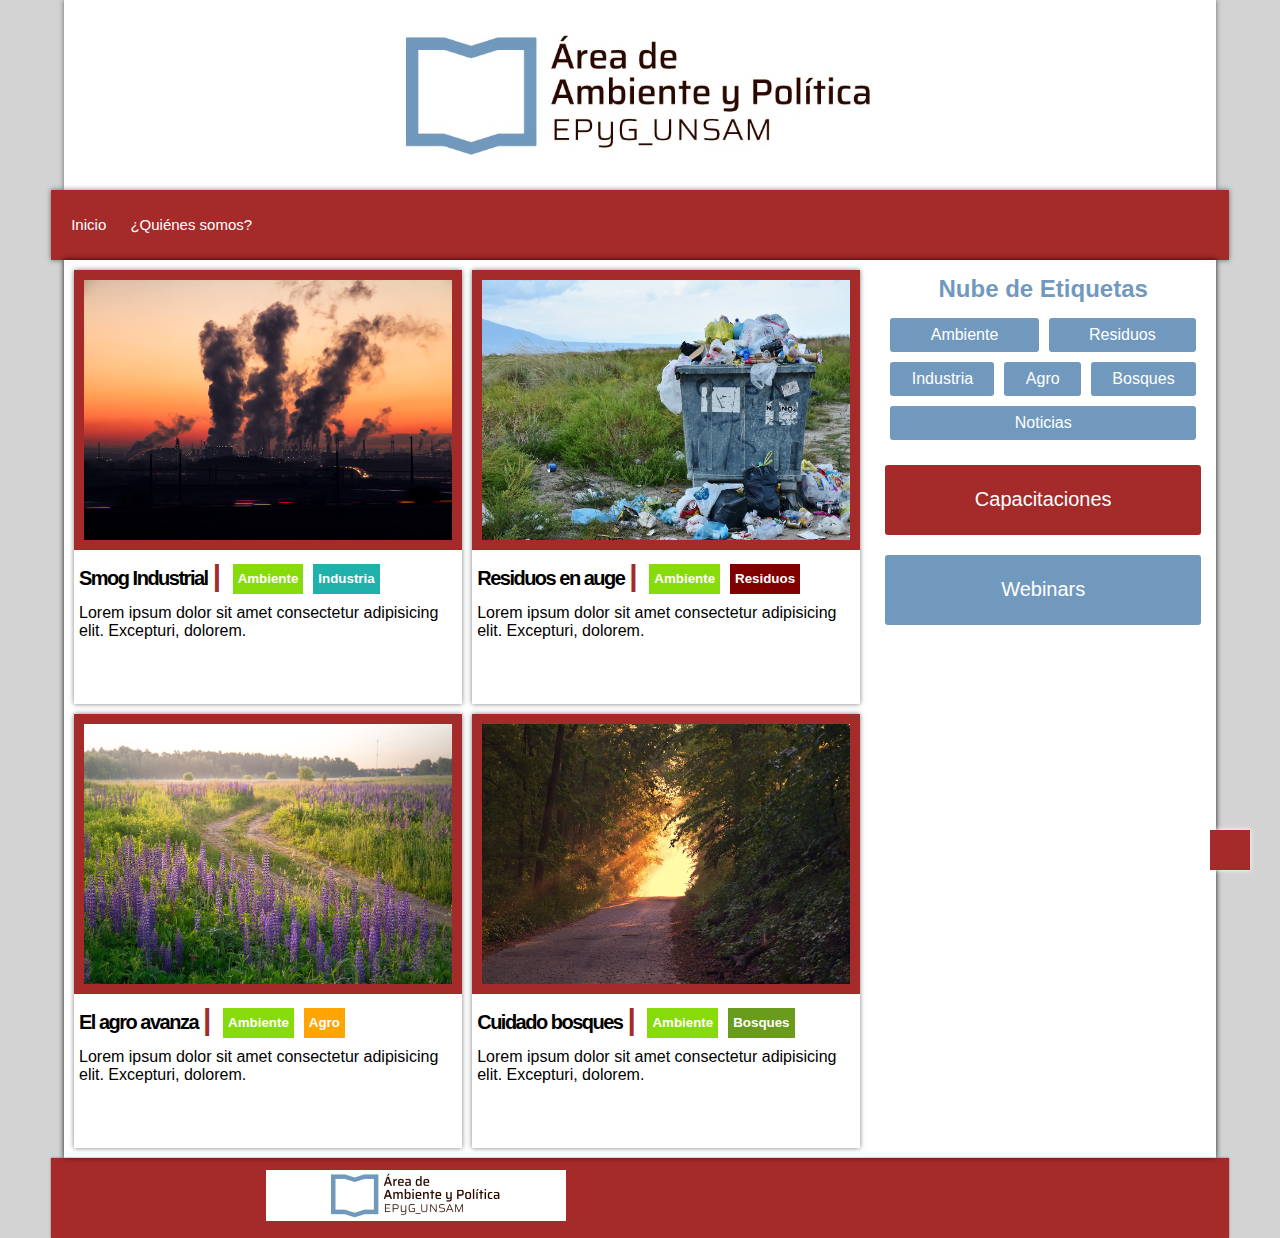
<file: index.html>
<!DOCTYPE html>
<html lang="es">
<head>
    <meta charset="UTF-8">
    <meta name="viewport" content="width=device-width, initial-scale=1.0">
    <link rel="stylesheet" href="https://cdnjs.cloudflare.com/ajax/libs/font-awesome/6.4.2/css/all.min.css" integrity="sha512-z3gLpd7yknf1YoNbCzqRKc4qyor8gaKU1qmn+CShxbuBusANI9QpRohGBreCFkKxLhei6S9CQXFEbbKuqLg0DA==" crossorigin="anonymous" referrerpolicy="no-referrer" />
    <link rel="shortcut icon" href="img/unsam-aap-2.jpg" type="image/x-icon">
    <link rel="stylesheet" href="style.css">
    <title>Inicio</title>
</head>
<body>
    <header>
        <a href="index.html"><img src="img/poratda-nueva-disec3b1o-blanco-centrado.jpg" alt="aap-logo"></a>
    </header>    
    <nav>
        <div class="hamburguesa">
            <a href=""><i class="fa-solid fa-bars"></i></a>
        </div>
        <ul>
            <li> <a href="index.html">Inicio</a></li>
            <li> <a href="pages/quienes-somos.html">¿Quiénes somos?</a></li>
            <!-- <li class="li-1"> <a href="pages/publicaciones.html">Publicaciones</li>
            <li class="li-2"> <a href="pages/webinars.html">Webinars</a>
            <li class="li-3"> <a href="pages/que-esta-pasando.html">¿Qué está pasando?</a></li>
            <li class="li-4"> <a href="pages/contacto.html">Contacto</a></li> -->
        </ul>
    </nav>       
    <div class="contenedor">
        <div class="main-index">
            <div class="section-index">
                <div class="item item1">
                    <img src="img/imagen1.png" alt="img1">
                    <div class="encabezado"><h2>Smog Industrial</h2><div class="barra">|</div><button class="etiqueta1">Ambiente</button><button class="etiqueta2">Industria</button></div>
                    <p class="p-index">Lorem ipsum dolor sit amet consectetur adipisicing elit. Excepturi, dolorem.</p>
                </div>
                <div class="item item2">
                    <img src="img/imagen2.jpg" alt="img2">
                    <div class="encabezado"><h2>Residuos en auge</h2><div class="barra">|</div><button class="etiqueta1">Ambiente</button><button class="etiqueta3">Residuos</button></div>
                    <p class="p-index">Lorem ipsum dolor sit amet consectetur adipisicing elit. Excepturi, dolorem.</p>
                </div>
                <div class="item item3">
                    <img src="img/imagen3.jpg" alt="img3">
                    <div class="encabezado"><h2>El agro avanza</h2><div class="barra">|</div><button class="etiqueta1">Ambiente</button><button class="etiqueta4">Agro</button></div>
                    <p class="p-index">Lorem ipsum dolor sit amet consectetur adipisicing elit. Excepturi, dolorem.</p>
                </div>
                <div class="item item4">
                    <img src="img/imagen4.jpg" alt="img4">
                    <div class="encabezado"><h2>Cuidado bosques</h2><div class="barra">|</div><button class="etiqueta1">Ambiente</button><button class="etiqueta5">Bosques</button></div>
                    <p class="p-index">Lorem ipsum dolor sit amet consectetur adipisicing elit. Excepturi, dolorem.</p>
                </div>
            </div>
            <div class="aside-index">
                <div class="item-a item-a1">
                    <h2>Nube de Etiquetas</h2>
                    <div class="list">
                        <div class="item-l"><a href="#">Ambiente</a></div>
                        <div class="item-l"><a href="#">Residuos</a></div>
                        <div class="item-l"><a href="#">Industria</a></div>
                        <div class="item-l"><a href="#">Agro</a></div>
                        <div class="item-l"><a href="#">Bosques</a></div>
                        <div class="item-l"><a href="#">Noticias</a></div>
                    </div>
                </div>
                <div class="item-a item-a2">
                    Capacitaciones
                </div>
                <div class="item-a item-a3">
                    Webinars
                </div>
                <div class="item-a item-a4">
                    <iframe width="100%" height="auto" src="https://www.youtube.com/embed/QEti0YN7IKw" title="YouTube video player" frameborder="0" allow="accelerometer; autoplay; clipboard-write; encrypted-media; gyroscope; picture-in-picture; web-share" allowfullscreen></iframe>
                    <br><br>
                    <iframe width="100%" height="auto" src="https://www.youtube.com/embed/agYvNDnLb8A" title="YouTube video player" frameborder="0" allow="accelerometer; autoplay; clipboard-write; encrypted-media; gyroscope; picture-in-picture; web-share" allowfullscreen></iframe>
                    <br><br>
                    <iframe width="100%" height="auto" src="https://www.youtube.com/embed/M_p-uj0Cr7g" title="YouTube video player" frameborder="0" allow="accelerometer; autoplay; clipboard-write; encrypted-media; gyroscope; picture-in-picture; web-share" allowfullscreen></iframe>
                </div>
            </div>
        </div>
    </div>
    <footer>
        <a href="index.html"><img src="img/poratda-nueva-disec3b1o-blanco-centrado.jpg" alt="aap-logo"></a>
        <div class="redes">
            <a href="#"><i class="fa-brands fa-facebook"></i></a>
            <a href="#"><i class="fa-brands fa-instagram"></i></a>
            <a href="#"><i class="fa-brands fa-google"></i></a>
        </div>
    </footer>
    <a href="#" class="subir">
        <i class="fa-solid fa-angle-up"></i>
    </a>        
</body>
</html>
</file>
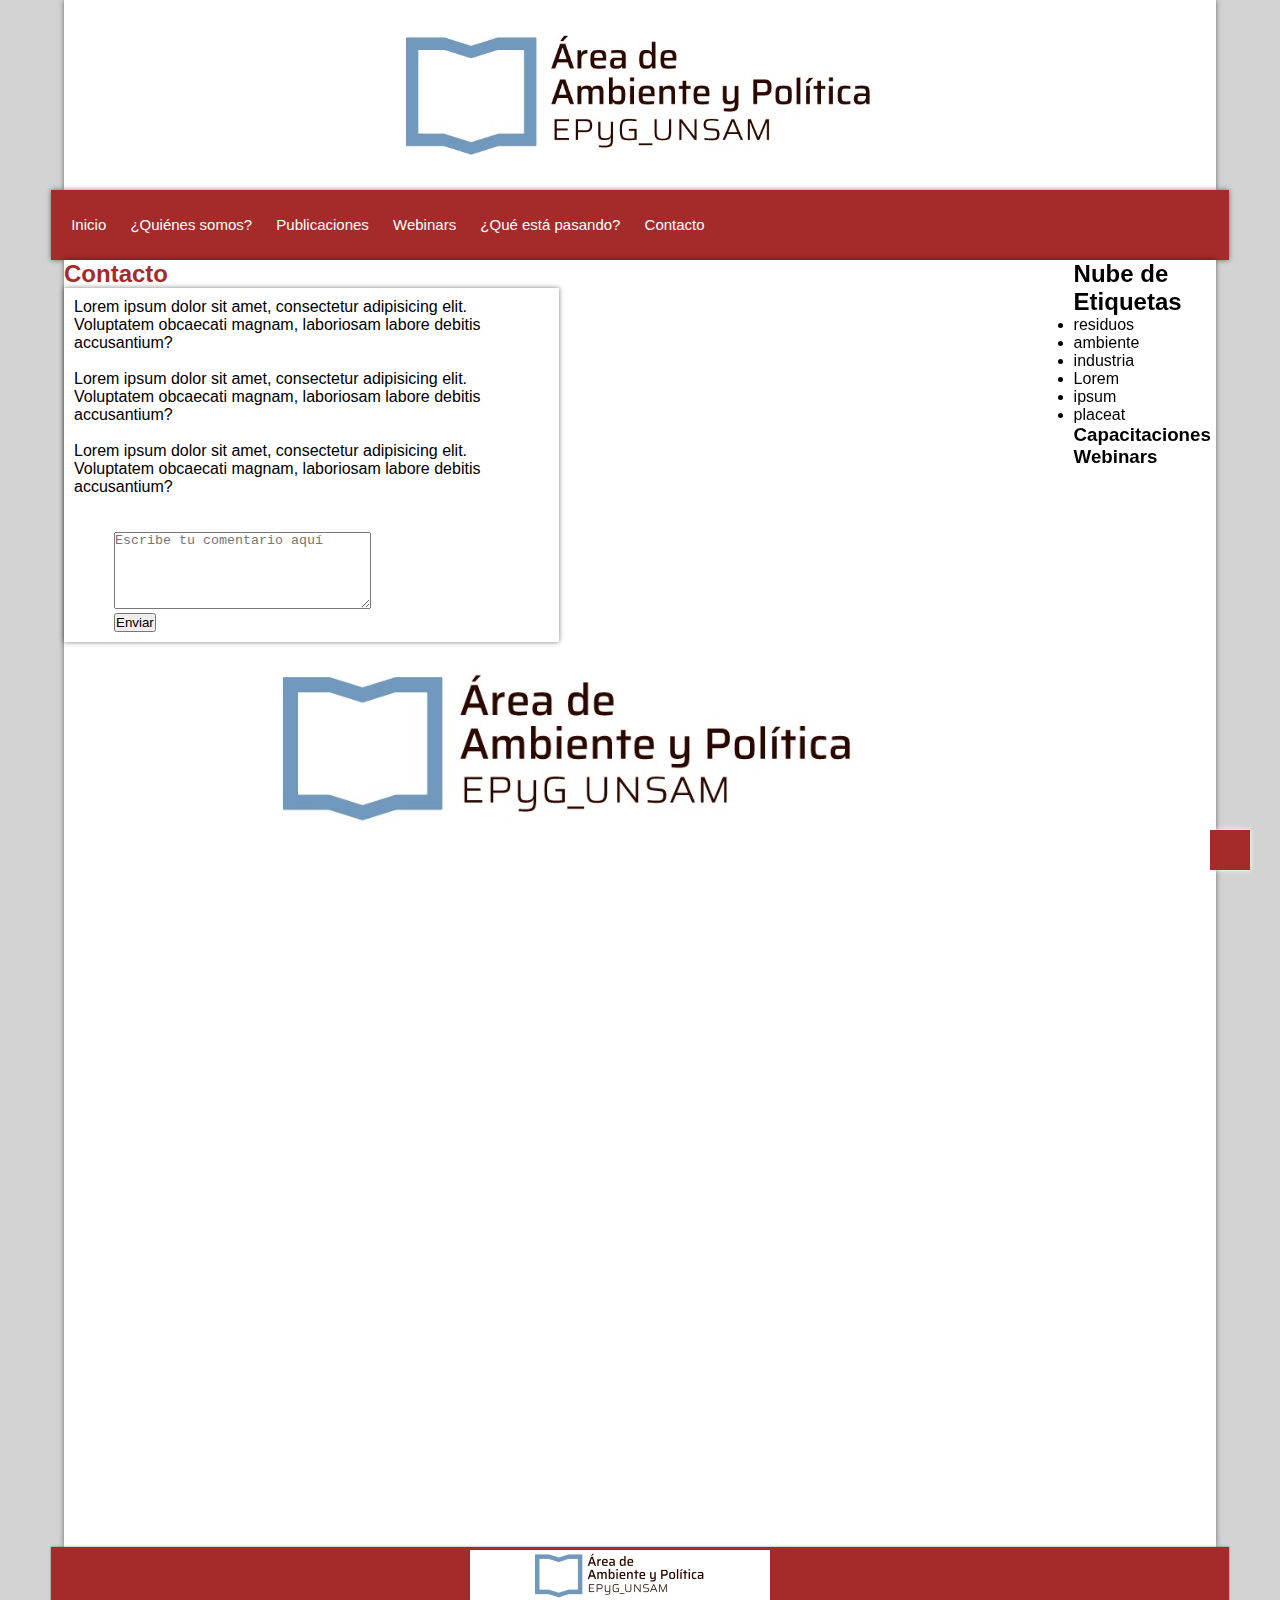
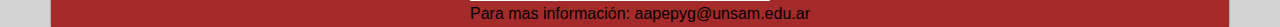
<file: pages/contacto.html>
<!DOCTYPE html>
<html lang="en">
<head>
    <meta charset="UTF-8">
    <meta name="viewport" content="width=device-width, initial-scale=1.0">
    <title>Contacto</title>
    <link rel="stylesheet" href="https://cdnjs.cloudflare.com/ajax/libs/font-awesome/6.4.2/css/all.min.css" integrity="sha512-z3gLpd7yknf1YoNbCzqRKc4qyor8gaKU1qmn+CShxbuBusANI9QpRohGBreCFkKxLhei6S9CQXFEbbKuqLg0DA==" crossorigin="anonymous" referrerpolicy="no-referrer" />
    <link rel="stylesheet" href="../style.css">
</head>
<body>
    <header>
        <a href="index.html"><img src="../img/poratda-nueva-disec3b1o-blanco-centrado.jpg" alt="aap-logo"></a>
    </header>    
    <nav>
        <ul>
            <li> <a href="../index.html">Inicio</a></li>
            <li> <a href="quienes-somos.html">¿Quiénes somos?</a></li>
            <li> <a href="publicaciones.html">Publicaciones</li>
            <li> <a href="webinars.html">Webinars</a>
            <li> <a href="que-esta-pasando.html">¿Qué está pasando?</a></li>
            <li> <a href="contacto.html">Contacto</a></li>
        </ul>
    </nav>
    <div class="contenedor">      
        <main class="contacto">
            <h2 class="titulo-contacto">Contacto</h2>
           <section class="section-contacto">            
                <div class="articulo-contacto">                    
                    <div class="facebook-contacto">
                        <i class="fa-brands fa-facebook"></i>
                    </div>                    
                    <p class="p-contacto">Lorem ipsum dolor sit amet, consectetur adipisicing elit. Voluptatem obcaecati magnam, laboriosam labore debitis accusantium?</p>
                    <br>
                    <div class="instagram-contacto">
                        <i class="fa-brands fa-instagram"></i>
                    </div>                    
                    <p class="p-contacto">Lorem ipsum dolor sit amet, consectetur adipisicing elit. Voluptatem obcaecati magnam, laboriosam labore debitis accusantium?</p>
                    <br> 
                    <div>
                        <i class="fa-brands fa-google"></i>
                    </div>                   
                    <p class="p-contacto">Lorem ipsum dolor sit amet, consectetur adipisicing elit. Voluptatem obcaecati magnam, laboriosam labore debitis accusantium?</p>
                    <br><br>
                    <form style="padding-left: 40px;" method="post" enctype="text/plain">
                        <textarea name="areadetexto" id="" cols="30" rows="5" placeholder="Escribe tu comentario aquí"></textarea>
                        <br>
                        <input type="submit" value="Enviar">
                    </form>           
                </div>
                <article>
                    <img class="imgart-contacto"src="../img/poratda-nueva-disec3b1o-blanco-centrado.jpg" alt="aap-logo">
                    <br><br>
                    <iframe class="map" src="https://www.google.com/maps/embed?pb=!1m18!1m12!1m3!1d3284.985917853458!2d-58.52870462468118!3d-34.57922287296308!2m3!1f0!2f0!3f0!3m2!1i1024!2i768!4f13.1!3m3!1m2!1s0x95bcb7a0aa3c4417%3A0xc6845f0f1924fcf5!2sEdificio%20de%20Gobierno%20UNSAM!5e0!3m2!1ses-419!2sar!4v1692729821139!5m2!1ses-419!2sar" width="600" height="450" style="border:0;" allowfullscreen="" loading="lazy" referrerpolicy="no-referrer-when-downgrade"></iframe>
                    <br><br> 
                </article>
            </section>       
        </main>
        <aside>
            <div class="asideHead">
                <h2>Nube de Etiquetas</h2>
            </div>    
            <div class="contenedorNube">
                <ul class="cloud">
                    <li class="tamaño1">residuos</li>
                    <li class="tamaño2">ambiente</li>
                    <li class="tamaño3">industria</li>
                    <li class="tamaño4">Lorem</li>
                    <li class="tamaño5">ipsum</li>
                    <li class="tamaño6">placeat</li>
                </ul>
            </div>
            <div class="capacitaciones">                 
                <h3>Capacitaciones</h3>
            </div>
            <div class="webinars">                 
                <h3>Webinars</h3>
            </div>
            <div class="video">
                <iframe width="100%" height="auto" src="https://www.youtube.com/embed/QEti0YN7IKw" title="YouTube video player" frameborder="0" allow="accelerometer; autoplay; clipboard-write; encrypted-media; gyroscope; picture-in-picture; web-share" allowfullscreen></iframe>
                <br><br>
                <iframe width="100%" height="auto" src="https://www.youtube.com/embed/agYvNDnLb8A" title="YouTube video player" frameborder="0" allow="accelerometer; autoplay; clipboard-write; encrypted-media; gyroscope; picture-in-picture; web-share" allowfullscreen></iframe>
                <br><br>
                <iframe width="100%" height="auto" src="https://www.youtube.com/embed/M_p-uj0Cr7g" title="YouTube video player" frameborder="0" allow="accelerometer; autoplay; clipboard-write; encrypted-media; gyroscope; picture-in-picture; web-share" allowfullscreen></iframe>
            </div>
        </aside>
    </div>    
    <footer>
         <div>
             <a href="index.html"><img src="../img/poratda-nueva-disec3b1o-blanco-centrado.jpg" alt="aap-logo"></a>
             <p>Para mas información: aapepyg@unsam.edu.ar</p>
         </div>
     </footer>
     <a href="#" class="subir">
         <i class="fa-solid fa-angle-up"></i>
     </a>        
</body>
</html>
</file>
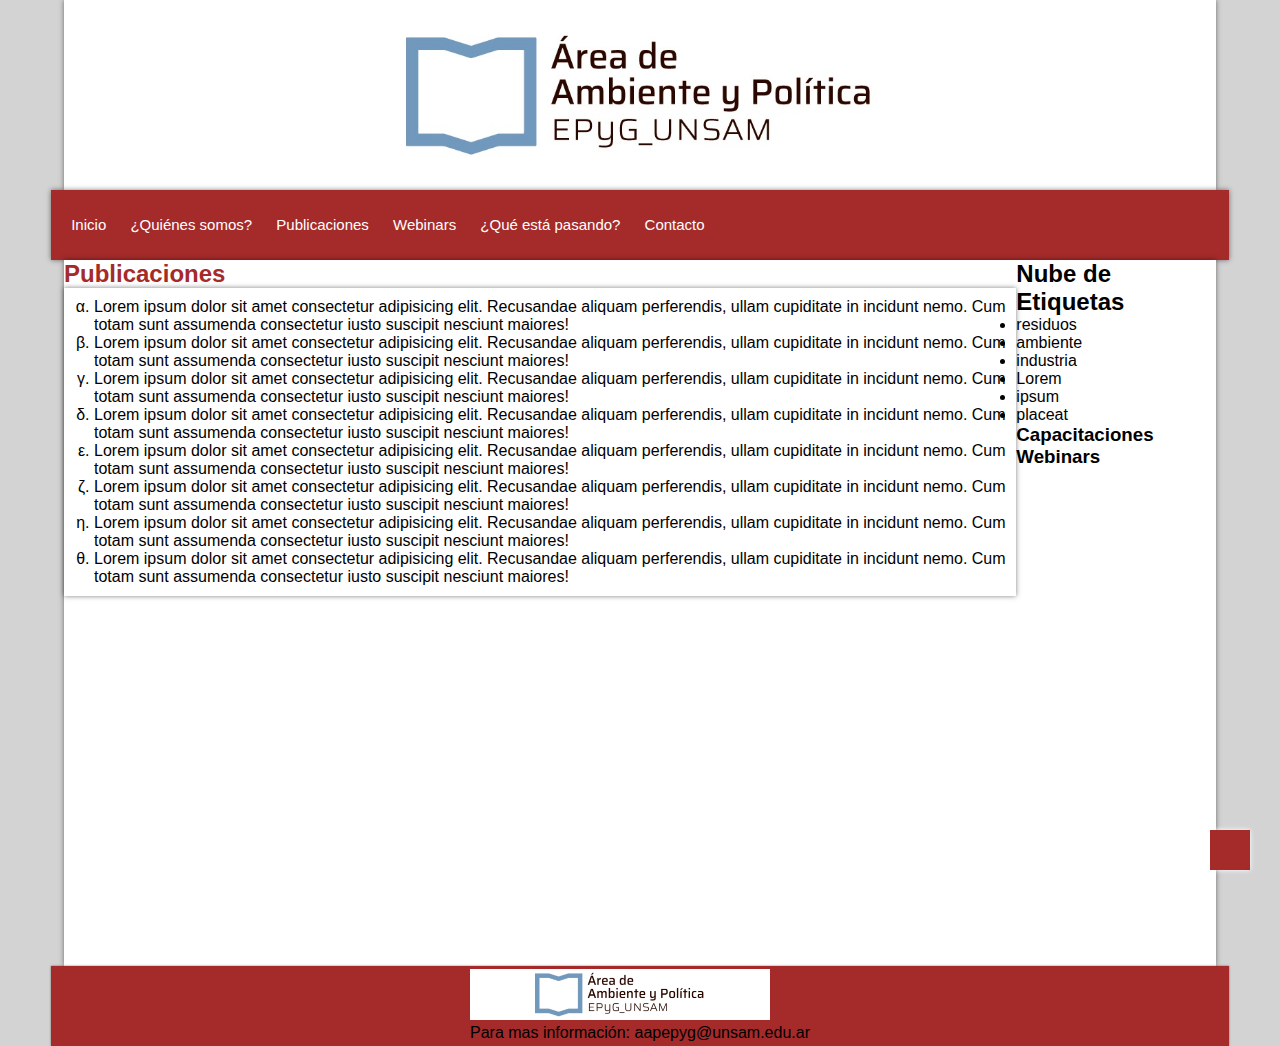
<file: pages/publicaciones.html>
<!DOCTYPE html>
<html lang="en">
<head>
    <meta charset="UTF-8">
    <meta name="viewport" content="width=device-width, initial-scale=1.0">
    <title>Publicaciones</title>
    <link rel="stylesheet" href="https://cdnjs.cloudflare.com/ajax/libs/font-awesome/6.4.2/css/all.min.css" integrity="sha512-z3gLpd7yknf1YoNbCzqRKc4qyor8gaKU1qmn+CShxbuBusANI9QpRohGBreCFkKxLhei6S9CQXFEbbKuqLg0DA==" crossorigin="anonymous" referrerpolicy="no-referrer" />
    <link rel="stylesheet" href="../style.css">
</head>
<body>
    <header>
        <a href="../index.html"><img class="logo" src="../img/poratda-nueva-disec3b1o-blanco-centrado.jpg" alt="aap-logo"></a>
    </header>    
    <nav>
        <ul>
            <li> <a href="../index.html">Inicio</a></li>
            <li> <a href="quienes-somos.html">¿Quiénes somos?</a></li>
            <li> <a href="publicaciones.html">Publicaciones</li>
            <li> <a href="webinars.html">Webinars</a>
            <li> <a href="que-esta-pasando.html">¿Qué está pasando?</a></li>
            <li> <a href="contacto.html" >Contacto</a></li>
        </ul>
    </nav>
    <div class="contenedor">      
        <main>
            <h2 style="color: brown">Publicaciones</h2>
            <section>
                <div class="articulo-publi">
                    <ul class="ul-publi">
                        <li class="list-publi">Lorem ipsum dolor sit amet consectetur adipisicing elit. Recusandae aliquam perferendis, ullam cupiditate in incidunt nemo. Cum totam sunt assumenda consectetur iusto suscipit nesciunt maiores!</li>
                        <li class="list-publi">Lorem ipsum dolor sit amet consectetur adipisicing elit. Recusandae aliquam perferendis, ullam cupiditate in incidunt nemo. Cum totam sunt assumenda consectetur iusto suscipit nesciunt maiores!</li>
                        <li class="list-publi">Lorem ipsum dolor sit amet consectetur adipisicing elit. Recusandae aliquam perferendis, ullam cupiditate in incidunt nemo. Cum totam sunt assumenda consectetur iusto suscipit nesciunt maiores!</li>
                        <li class="list-publi">Lorem ipsum dolor sit amet consectetur adipisicing elit. Recusandae aliquam perferendis, ullam cupiditate in incidunt nemo. Cum totam sunt assumenda consectetur iusto suscipit nesciunt maiores!</li>
                        <li class="list-publi">Lorem ipsum dolor sit amet consectetur adipisicing elit. Recusandae aliquam perferendis, ullam cupiditate in incidunt nemo. Cum totam sunt assumenda consectetur iusto suscipit nesciunt maiores!</li>
                        <li class="list-publi">Lorem ipsum dolor sit amet consectetur adipisicing elit. Recusandae aliquam perferendis, ullam cupiditate in incidunt nemo. Cum totam sunt assumenda consectetur iusto suscipit nesciunt maiores!</li>
                        <li class="list-publi">Lorem ipsum dolor sit amet consectetur adipisicing elit. Recusandae aliquam perferendis, ullam cupiditate in incidunt nemo. Cum totam sunt assumenda consectetur iusto suscipit nesciunt maiores!</li>
                        <li class="list-publi">Lorem ipsum dolor sit amet consectetur adipisicing elit. Recusandae aliquam perferendis, ullam cupiditate in incidunt nemo. Cum totam sunt assumenda consectetur iusto suscipit nesciunt maiores!</li>
                    </ul>
                </div>
            </section>       
        </main>
        <aside>
            <div class="asideHead">
                <h2>Nube de Etiquetas</h2>
            </div>    
            <div class="contenedorNube">
                <ul class="cloud">
                    <li class="tamaño1">residuos</li>
                    <li class="tamaño2">ambiente</li>
                    <li class="tamaño3">industria</li>
                    <li class="tamaño4">Lorem</li>
                    <li class="tamaño5">ipsum</li>
                    <li class="tamaño6">placeat</li>
                </ul>
            </div>
            <div class="capacitaciones">                 
                <h3>Capacitaciones</h3>
            </div>
            <div class="webinars">                 
                <h3>Webinars</h3>
            </div>
            <div class="video">
                <iframe width="100%" height="auto" src="https://www.youtube.com/embed/QEti0YN7IKw" title="YouTube video player" frameborder="0" allow="accelerometer; autoplay; clipboard-write; encrypted-media; gyroscope; picture-in-picture; web-share" allowfullscreen></iframe>
                <br><br>
                <iframe width="100%" height="auto" src="https://www.youtube.com/embed/agYvNDnLb8A" title="YouTube video player" frameborder="0" allow="accelerometer; autoplay; clipboard-write; encrypted-media; gyroscope; picture-in-picture; web-share" allowfullscreen></iframe>
                <br><br>
                <iframe width="100%" height="auto" src="https://www.youtube.com/embed/M_p-uj0Cr7g" title="YouTube video player" frameborder="0" allow="accelerometer; autoplay; clipboard-write; encrypted-media; gyroscope; picture-in-picture; web-share" allowfullscreen></iframe>
            </div>
        </aside>
    </div>
    <footer>
        <div>
            <a href="index.html"><img src="../img/poratda-nueva-disec3b1o-blanco-centrado.jpg" alt="aap-logo"></a>
            <p>Para mas información: aapepyg@unsam.edu.ar</p>
        </div>
    </footer>
    <a href="#" class="subir">
        <i class="fa-solid fa-angle-up"></i>
    </a>     
</body>
</html>
</file>
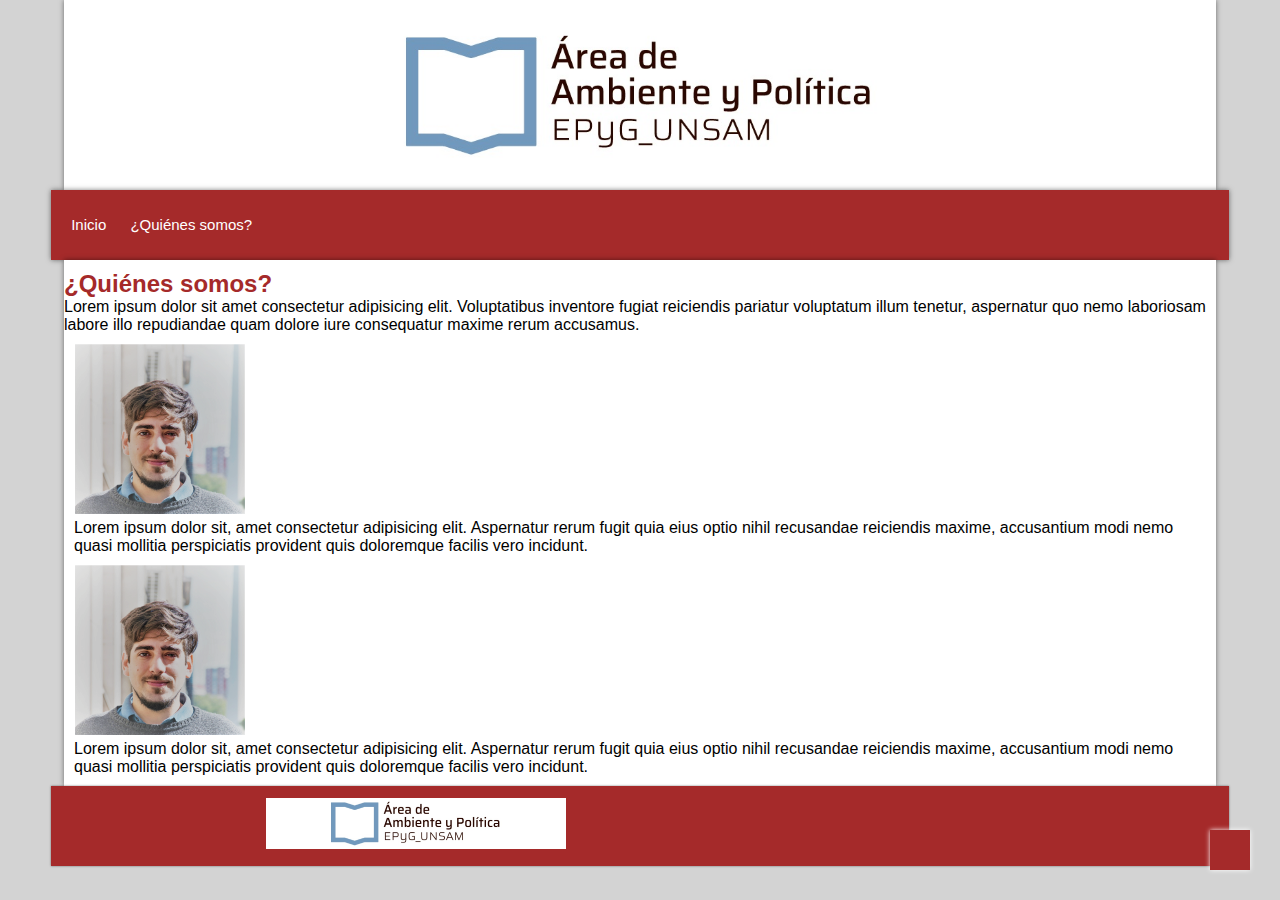
<file: pages/quienes-somos.html>
<!DOCTYPE html>
<html lang="en">
<head>
    <meta charset="UTF-8">
    <meta name="viewport" content="width=device-width, initial-scale=1.0">
    <title>Quiénes Somos</title>
    <link rel="stylesheet" href="https://cdnjs.cloudflare.com/ajax/libs/font-awesome/6.4.2/css/all.min.css" integrity="sha512-z3gLpd7yknf1YoNbCzqRKc4qyor8gaKU1qmn+CShxbuBusANI9QpRohGBreCFkKxLhei6S9CQXFEbbKuqLg0DA==" crossorigin="anonymous" referrerpolicy="no-referrer" />
    <!-- BS 5.1 Inicia -->
    <link href="https://cdn.jsdelivr.net/npm/bootstrap@5.1.3/dist/css/bootstrap.min.css" rel="stylesheet" integrity="sha384-1BmE4kWBq78iYhFldvKuhfTAU6auU8tT94WrHftjDbrCEXSU1oBoqyl2QvZ6jIW3" crossorigin="anonymous">
    <!-- BS 5.1 Finaliza -->
    <link rel="stylesheet" href="../style.css">
</head>
<body>
    <header>
        <a href="../index.html"><img class="logo" src="../img/poratda-nueva-disec3b1o-blanco-centrado.jpg" alt="aap-logo"></a>
    </header>    
    <nav>
        <ul>
            <li> <a href="../index.html">Inicio</a></li>
            <li> <a href="quienes-somos.html">¿Quiénes somos?</a></li>
            <!-- <li> <a href="publicaciones.html">Publicaciones</li>
            <li> <a href="webinars.html">Webinars</a>
            <li> <a href="que-esta-pasando.html">¿Qué está pasando?</a></li>
            <li> <a href="contacto.html" >Contacto</a></li> -->
        </ul>
    </nav>
    <div class="contenedor">      
        <div class="main-quienes">
            <div class="container-fluid header">
                <div class="row">
                    <div class="col-sm-12 somos">
                        <h2>¿Quiénes somos?</h2>
                        <p>Lorem ipsum dolor sit amet consectetur adipisicing elit. Voluptatibus inventore fugiat reiciendis pariatur voluptatum illum tenetur, aspernatur quo nemo laboriosam labore illo repudiandae quam dolore iure consequatur maxime rerum accusamus.</p>
                    </div>
                    <div class="row border border-dark border-4 container align-items-center mx-auto container1">
                        <div class="col-sm-3 img1">
                            <img src="../img/4x4 - Cenit.png" alt="img1" class="img-fluid">
                        </div>
                        <div class="col-sm-9 p1">
                            <p>Lorem ipsum dolor sit, amet consectetur adipisicing elit. Aspernatur rerum fugit quia eius optio nihil recusandae reiciendis maxime, accusantium modi nemo quasi mollitia perspiciatis provident quis doloremque facilis vero incidunt.</p>
                        </div>
                    </div>
                    <div class="row border border-dark border-4 container align-items-center mx-auto container2">
                        <div class="col-sm-3 img1">
                            <img src="../img/4x4 - Cenit.png" alt="img1" class="img-fluid">
                        </div>
                        <div class="col-sm-9 p1">
                            <p>Lorem ipsum dolor sit, amet consectetur adipisicing elit. Aspernatur rerum fugit quia eius optio nihil recusandae reiciendis maxime, accusantium modi nemo quasi mollitia perspiciatis provident quis doloremque facilis vero incidunt.</p>
                        </div>
                    </div>
                </div>
            </div>
        </div>        
    </div>
    <footer>
        <a href="index.html"><img src="../img/poratda-nueva-disec3b1o-blanco-centrado.jpg" alt="aap-logo"></a>
        <div class="redes">
            <a href="#"><i class="fa-brands fa-facebook"></i></a>
            <a href="#"><i class="fa-brands fa-instagram"></i></a>
            <a href="#"><i class="fa-brands fa-google"></i></a>
        </div>
    </footer>
    <a href="#" class="subir">
        <i class="fa-solid fa-angle-up"></i>
    </a>
    <!-- Inicia BS 5.1 Bundle-->
    <script src="https://cdn.jsdelivr.net/npm/bootstrap@5.1.3/dist/js/bootstrap.bundle.min.js" integrity="sha384-ka7Sk0Gln4gmtz2MlQnikT1wXgYsOg+OMhuP+IlRH9sENBO0LRn5q+8nbTov4+1p" crossorigin="anonymous"></script>
    <!-- Finaliza BS 5.1 Bundle-->         
</body>
</html>
</file>
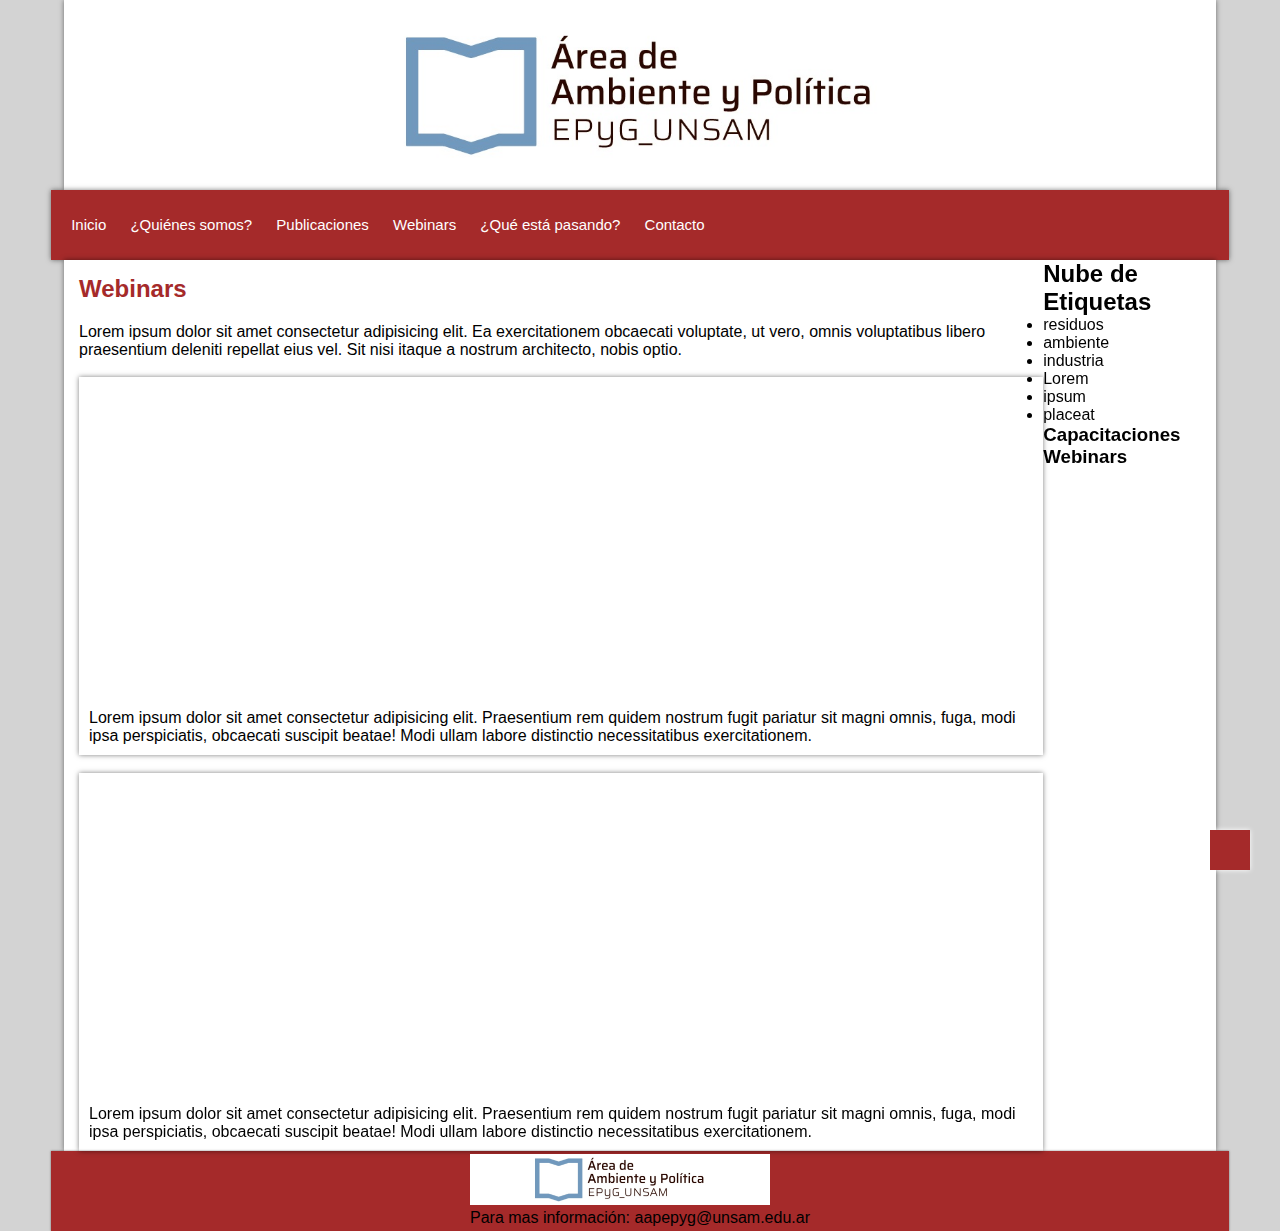
<file: pages/webinars.html>
<!DOCTYPE html>
<html lang="en">
<head>
    <meta charset="UTF-8">
    <meta name="viewport" content="width=device-width, initial-scale=1.0">
    <title>Webinars</title>
    <link rel="stylesheet" href="https://cdnjs.cloudflare.com/ajax/libs/font-awesome/6.4.2/css/all.min.css" integrity="sha512-z3gLpd7yknf1YoNbCzqRKc4qyor8gaKU1qmn+CShxbuBusANI9QpRohGBreCFkKxLhei6S9CQXFEbbKuqLg0DA==" crossorigin="anonymous" referrerpolicy="no-referrer" />
    <link rel="stylesheet" href="../style.css">
</head>
<body>
    <header>
        <a href="../index.html"><img class="logo" src="../img/poratda-nueva-disec3b1o-blanco-centrado.jpg" alt="aap-logo"></a>
    </header>    
    <nav>
        <ul>
            <li> <a href="../index.html">Inicio</a></li>
            <li> <a href="quienes-somos.html">¿Quiénes somos?</a></li>
            <li> <a href="publicaciones.html">Publicaciones</li>
            <li> <a href="webinars.html">Webinars</a>
            <li> <a href="que-esta-pasando.html">¿Qué está pasando?</a></li>
            <li> <a href="contacto.html" >Contacto</a></li>
        </ul>
    </nav>
    <div class="contenedor">      
        <div class="main-webinars">
            <div class="titulo-webinars">
                <h2 style="color: brown">Webinars</h2>
            </div>
            <p>Lorem ipsum dolor sit amet consectetur adipisicing elit. Ea exercitationem obcaecati voluptate, ut vero, omnis voluptatibus libero praesentium deleniti repellat eius vel. Sit nisi itaque a nostrum architecto, nobis optio.</p> 
            <br>     
            <div class="section-webinars">
                <div class="articulo-webinars">
                    <iframe class="video-webinars" src="https://www.youtube.com/embed/QEti0YN7IKw" title="YouTube video player" frameborder="0" allow="accelerometer; autoplay; clipboard-write; encrypted-media; gyroscope; picture-in-picture; web-share" allowfullscreen></iframe>
                </div>
                <br>
                <div class="p-webinars">Lorem ipsum dolor sit amet consectetur adipisicing elit. Praesentium rem quidem nostrum fugit pariatur sit magni omnis, fuga, modi ipsa perspiciatis, obcaecati suscipit beatae! Modi ullam labore distinctio necessitatibus exercitationem.</div>
            </div>
            <br>
            <div class="section-webinars">
                <div class="articulo-webinars">
                    <iframe class="video-webinars" src="https://www.youtube.com/embed/agYvNDnLb8A" title="YouTube video player" frameborder="0" allow="accelerometer; autoplay; clipboard-write; encrypted-media; gyroscope; picture-in-picture; web-share" allowfullscreen></iframe>
                </div>
                <br>
                <div class="p-webinars">Lorem ipsum dolor sit amet consectetur adipisicing elit. Praesentium rem quidem nostrum fugit pariatur sit magni omnis, fuga, modi ipsa perspiciatis, obcaecati suscipit beatae! Modi ullam labore distinctio necessitatibus exercitationem.</div>
            </div>            
        </div>
        <aside>
            <div class="asideHead">
                <h2>Nube de Etiquetas</h2>
            </div>    
            <div class="contenedorNube">
                <ul class="cloud">
                    <li class="tamaño1">residuos</li>
                    <li class="tamaño2">ambiente</li>
                    <li class="tamaño3">industria</li>
                    <li class="tamaño4">Lorem</li>
                    <li class="tamaño5">ipsum</li>
                    <li class="tamaño6">placeat</li>
                </ul>
            </div>
            <div class="capacitaciones">                 
                <h3>Capacitaciones</h3>
            </div>
            <div class="webinars">                 
                <h3>Webinars</h3>
            </div>
            <div class="video">
                <iframe width="100%" height="auto" src="https://www.youtube.com/embed/QEti0YN7IKw" title="YouTube video player" frameborder="0" allow="accelerometer; autoplay; clipboard-write; encrypted-media; gyroscope; picture-in-picture; web-share" allowfullscreen></iframe>
                <br><br>
                <iframe width="100%" height="auto" src="https://www.youtube.com/embed/agYvNDnLb8A" title="YouTube video player" frameborder="0" allow="accelerometer; autoplay; clipboard-write; encrypted-media; gyroscope; picture-in-picture; web-share" allowfullscreen></iframe>
                <br><br>
                <iframe width="100%" height="auto" src="https://www.youtube.com/embed/M_p-uj0Cr7g" title="YouTube video player" frameborder="0" allow="accelerometer; autoplay; clipboard-write; encrypted-media; gyroscope; picture-in-picture; web-share" allowfullscreen></iframe>
            </div>
        </aside>
    </div>
    <footer>
        <div>
            <a href="index.html"><img src="../img/poratda-nueva-disec3b1o-blanco-centrado.jpg" alt="aap-logo"></a>
            <p>Para mas información: aapepyg@unsam.edu.ar</p>
        </div>
    </footer>
    <a href="#" class="subir">
        <i class="fa-solid fa-angle-up"></i>
    </a>    
</body>
</html>
</file>
<file: style.css>
/* AJUSTES GENERALES */

/* FUENTE */
@import url('https://fonts.googleapis.com/css2?family=Oswald:wght@200;300;400;500;600;700&display=swap');
/* font-family: 'Oswald', sans-serif; */

/* MARGEN y PADDING */
*{
    margin: 0;
    padding: 0;
    box-sizing: border-box;
}

html {
    scroll-behavior: smooth;
}

header {
    width: 90%;
    background-color: white;
    margin: 0 auto;
    padding: 25px;
    box-shadow: 0px 0px 5px rgba(0, 0, 0, 0.5);
}

header img {
    display: block;
    margin-left: auto;
    margin-right: auto;
    width: 75%;
}

body {
    background-color: lightgray;
    font-family: Verdana, Geneva, Tahoma, sans-serif;
    height: 400px;
    margin: 0;
}

nav {
    background-color: brown;
    height: 70px;
    width: 92%;
    margin: 0 auto;
    color: white;
    font-size: 15px;
    box-shadow: 0px 0px 5px rgba(0, 0, 0, 0.5);
}

.hamburguesa {
    display: none;
}

nav ul {
    list-style: none;
}

nav li {
    display: inline;
    margin-left: 20px;
    text-align: center;
    line-height: 70px;
}

nav li a:hover{
    text-shadow: 0 0 4px rgb(255, 255, 255)
}

a {
    text-decoration: none;
    color: inherit;
}


/* INDEX */
.contenedor {
    background-color: white;
    height: auto;
    box-shadow: 0px 0px 5px rgba(0, 0, 0, 0.5);
    width: 90%;
    margin: 0 auto;
    display: flex;
    justify-content: space-between;
}

.main-index {
    width: 100%;
    display: grid;
    grid-template-columns: 70% 30%;
    box-shadow: 0px 0px 5px rgba(0, 0, 0, 0.5);
}

.section-index {
    margin: 5px;
    display: grid;
    grid-template-columns: 1fr 1fr;
}

.item {
    box-shadow: 0px 0px 5px rgba(0, 0, 0, 0.5);
}

.item1 {
    margin: 5px;
    transition: all 1.1s;
}

.item1:hover{
    transform: scale(1.01);
    box-shadow: 0px 0px 5px brown;
}

.item2 {
    margin: 5px;
    transition: all 1.1s;
}

.item2:hover {
    transform: scale(1.01);
    box-shadow: 0px 0px 5px brown;
}

.item3 {
    margin: 5px;
    transition: all 1.1s;
}

.item3:hover {
    transform: scale(1.01);
    box-shadow: 0px 0px 5px brown;
}

.item4 {
    margin: 5px;
    transition: all 1.1s;
}

.item4:hover {
    transform: scale(1.01);
    box-shadow: 0px 0px 5px brown;
}

.item img {
    width: 100%;
    height: 280px;
    border: solid 10px brown;
}

.encabezado{
    display: flex;
    flex-direction: row;
    align-items: center;
    margin-top: 5px;
}

.item h2 {
    display: inline;
    margin: 5px;
    font-size: 20px;
    letter-spacing: -1.5px;
}

.p-index {
    margin: 5px 5px 20px 5px;
}

.barra {
    height: auto;
    width: 10px;
    color: brown;
    font-weight: bold;
    font-size: 30px;
    padding-bottom: 6px;
}

.etiqueta1 {
    color: white;
    background-color: rgb(136, 219, 11);
    border: none;
    margin-left: 10px;
    margin-right: 10px;
    line-height: 1.5;
    padding: 5px;
    transition: all 1.1s;
    font-weight: bold;

}

.etiqueta1:hover {
    transform: scale(1.05) ;
    box-shadow: 0 0 5px rgb(136, 219, 11);
    border-radius: 5px;
    font-weight: bold;

}

.etiqueta2 {
    color: white;
    background-color: lightseagreen;
    border: none;
    margin-right: 10px;
    line-height: 1.5;
    padding: 5px;
    transition: all 1.1s;
    font-weight: bold;
}

.etiqueta2:hover {
    transform: scale(1.05) ;
    box-shadow: 0 0 5px lightseagreen;
    border-radius: 5px;
    font-weight: bold;
}

.etiqueta3 {
    color: white;
    background-color: maroon;
    border: none;
    margin-right: 10px;
    line-height: 1.5;
    padding: 5px;
    transition: all 1.1s;
    font-weight: bold;
}

.etiqueta3:hover {
    transform: scale(1.05) ;
    box-shadow: 0 0 5px maroon;
    border-radius: 5px;
    font-weight: bold;
}

.etiqueta4 {
    color: white;
    background-color: orange;
    border: none;
    margin-right: 10px;
    line-height: 1.5;
    padding: 5px;
    transition: all 1.1s;
    font-weight: bold;
}

.etiqueta4:hover {
    transform: scale(1.05) ;
    box-shadow: 0 0 5px orange;
    border-radius: 5px;
    font-weight: bold;
}

.etiqueta5 {
    color: white;
    background-color: rgb(105, 155, 29);
    border: none;
    margin-right: 10px;
    line-height: 1.5;
    transition: all 1.1s;
    padding: 5px;
    font-weight: bold;
}

.etiqueta5:hover {
    transform: scale(1.05) ;
    box-shadow: 0 0 5px rgb(105, 155, 29);
    border-radius: 5px;
    font-weight: bold;
}

.aside-index{
    margin: 5px;
    display: grid;
    grid-template-columns: 1fr;
}

.item-a {
    margin: 10px;
    text-align: center;   
}

.item-a h2 {
    color: #7199BD;
    margin-bottom: 10px;
}

.list{
    display: flex;
    flex-flow: row wrap;
    color: white;
}

.item-l{
    flex: 1 auto;
    text-align: center;
}

.item-l a{
    display: block;
    background-color: #7199BD;
    text-decoration: none;
    padding: 0.5rem 1rem;
    margin: 5px;
    border-radius: 3px;
}

.item-l a:hover{
    text-shadow: 0 0 4px rgb(255, 255, 255)
}

.item-a2 {
    display: flex;
    align-items: center;
    justify-content: center;
    background-color: brown;
    color: white;
    font-size: 20px;
    height: 70px;
    border-radius: 3px;
    transition: all 1.1s;    
}

.item-a2:hover{
    text-shadow: 0 0 4px rgb(255, 255, 255);
    transform: scale(1.05);
}

.item-a3 {
    display: flex;
    align-items: center;
    justify-content: center;
    background-color: #7199BD;
    color: white;
    font-size: 20px;
    height: 70px;
    border-radius: 3px;
    transition: all 1.1s;        
}

.item-a3:hover{
    text-shadow: 0 0 4px rgb(255, 255, 255);
    transform: scale(1.05);
}

footer {
    display: flex;
    flex-flow: row wrap;
    justify-content: space-around;
    align-items: center;
    background-color: brown;
    box-shadow: 0px 0px 2px rgba(0, 0, 0, 0.5);
    width: 92%;
    margin: 0 auto;
    height: 80px; 
}

footer img {
    width: 300px;
    height: auto;
}

.redes {
    font-size: 30px;
    text-align: center;
    letter-spacing: 10px;
    padding: 10px;    
}

.redes a {
    text-decoration: none;
    color: white;
    transition: all 1.02s;
}

.redes a:hover {
    color: coral;
}

.subir {
    color: white;
    background-color: brown;
    height: 40px;
    width: 40px;
    position: fixed;
    right: 30px;
    bottom: 30px    ;
    text-align: center;
    line-height: 40px;
    font-size: 30px;
    box-shadow: 0 0 5px white;
}

.bt-hamb {
    display: none;
}
/* MEDIAQUERIES */

@media screen and (max-width: 660px) {
body {
    grid-template-columns: 1fr;
    grid-template-rows: repeat(5, 200px);
}

nav {
    display: flex;
    flex-flow: row wrap;
    justify-content: center;
    align-items: center;
    text-align: center;
}

.hamburguesa {
    display: block;
}

.li-1{
    display: none;    
}

.li-2{
    display: none;    
}

.li-3{
    display: none;
}

.li-4{
    display: none;
}

.main-index {
    display: flex;
    flex-flow: column wrap;
}

.section-index{
    display: flex;
    flex-flow: column wrap;
}

footer {
    display: flex;
    flex-flow: column wrap;
    height: auto;
    text-align: center;
    padding-top: 10px;
    padding-bottom: 10px;
}
}

@media screen and (min-width: 660px) and (max-width: 1000px){
    body {
        grid-template-columns: 1fr;
        grid-template-rows: repeat(5, 200px);
    }
    
    .main-index{
        grid-template-columns: 1fr
    }

    .aside-index{
            display: flex;
            flex-flow: column wrap;
    }

    nav {
        display: flex;
        flex-flow: row wrap;
        justify-content: center;
        align-items: center;
        text-align: center;
    }
        
    .hamburguesa {
        display: block;
    }
        
    .li-1{
        display: none;    
    }
        
    .li-2{
        display: none;    
    }
        
    .li-3{
        display: none;
    }
        
    .li-4{
        display: none;
    }

    footer {
        display: flex;
        flex-flow: column wrap;
        height: auto;
        text-align: center;
        padding-top: 10px;
        padding-bottom: 10px;
    }
}
/* Contacto */
.mainContacto {
    display: flex;
    flex-wrap: wrap;
}

.section-contacto {
    display: flex;
    flex-wrap: wrap;
    flex-direction: row;
    margin-bottom: 270px;    
}

.imgart-contacto {
    width: 100%;
    height: auto;
}

.map {
    width: 100%;
    height: 400px;
}

.articulo-contacto {
    display: flex;
    flex-direction: column;
    flex-basis: calc(50% - 10px);
    padding: 10px;
    box-shadow: 0px 0px 5px rgba(0, 0, 0, 0.5);
    margin-bottom: 20px;
    box-sizing: border-box;
}

.titulo-contacto {
    color: brown;   
    padding: 0px;
}

/* Publicaciones */
.list-publi {
    list-style:lower-greek;
}

.ul-publi {
    margin-left: 20px;
}

.articulo-publi{
    margin-bottom: 350px;
    padding: 10px;
    box-shadow: 0px 0px 5px rgba(0, 0, 0, 0.5);
}

/* Quienes Somos */
.somos h2{
    margin-top: 10px;
    color: brown;
    font-weight: bold;
}

.container1{
    margin: 10px;
}

.container2{
    margin: 10px;
}

/* Webinars */

.section-webinars {
    padding: 10px;
    box-shadow: 0px 0px 5px rgba(0, 0, 0, 0.5);
    display: flex;
    flex-direction: column;
}

.titulo-webinars {
    display: block;
    margin-bottom: 20px;
}

.main-webinars {
    padding-left: 15px;
    padding-top: 15px;
}

.video-webinars {
    width: 100%;
    height: 300px;
}
</file>
